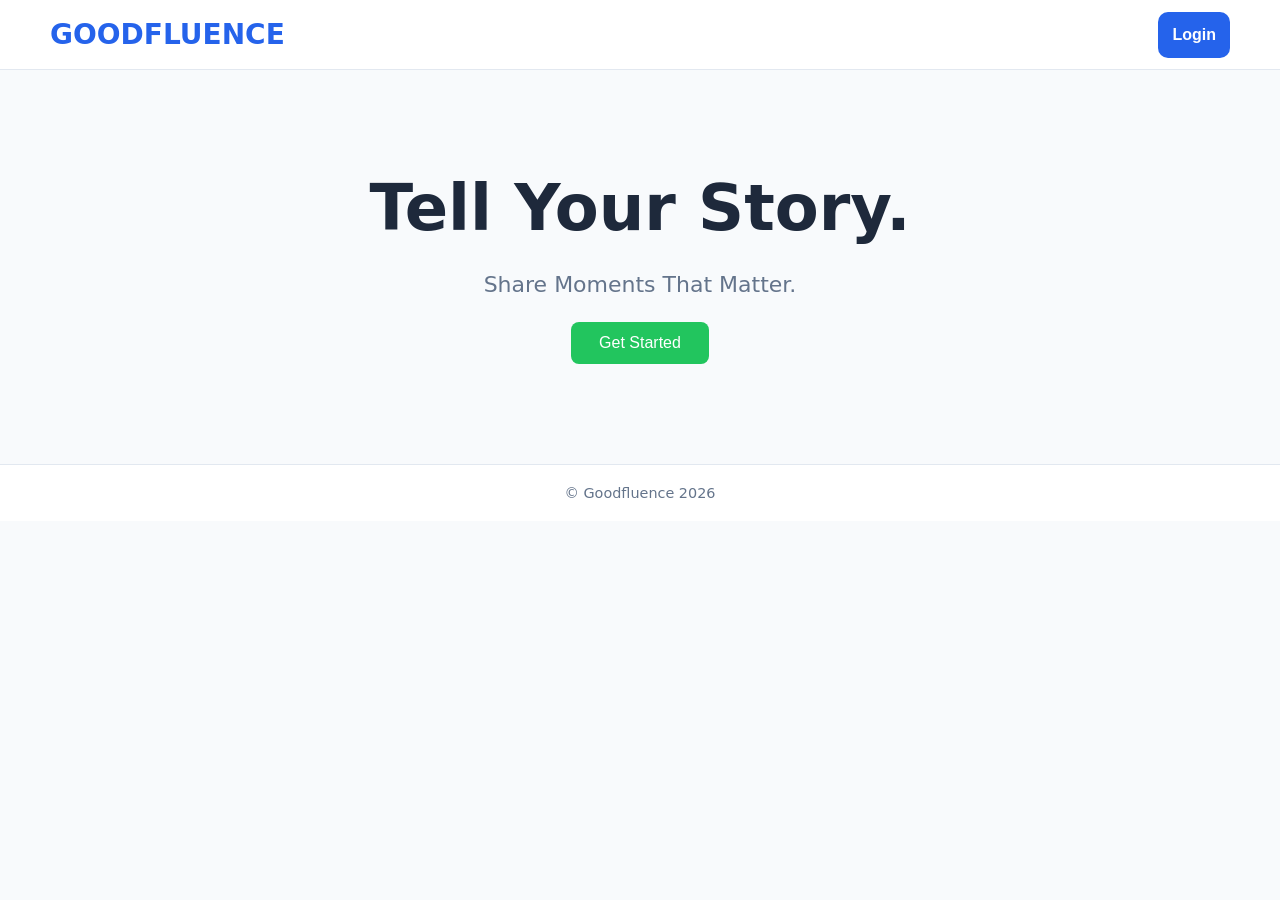
<file: index.html>
<!DOCTYPE html>
<html lang="en">
<head>
    <meta charset="UTF-8">
    <meta name="viewport" content="width=device-width, initial-scale=1.0">
    <title>Goodfluence</title>
    <link rel="stylesheet" href="css/style.css">
</head>
<script src="js/script.js"></script>
<body>
    <nav class="navbar">
        <span class="logo">GOODFLUENCE</span>
        <a href="login.html">
            <button class="btn btn-primary">Login</button>
        </a>
    </nav>
    <section class="hero">
        <div class="hero-content">
            <h1>
                Tell Your Story.
            </h1>
            <p>Share Moments That Matter.</p>
            <a href="login.html">
                <button class="btn btn-secondary">Get Started</button>
            </a>
        </div>
    </section>
    <footer>&copy; Goodfluence 2026</footer>
</body>
</html>
</file>
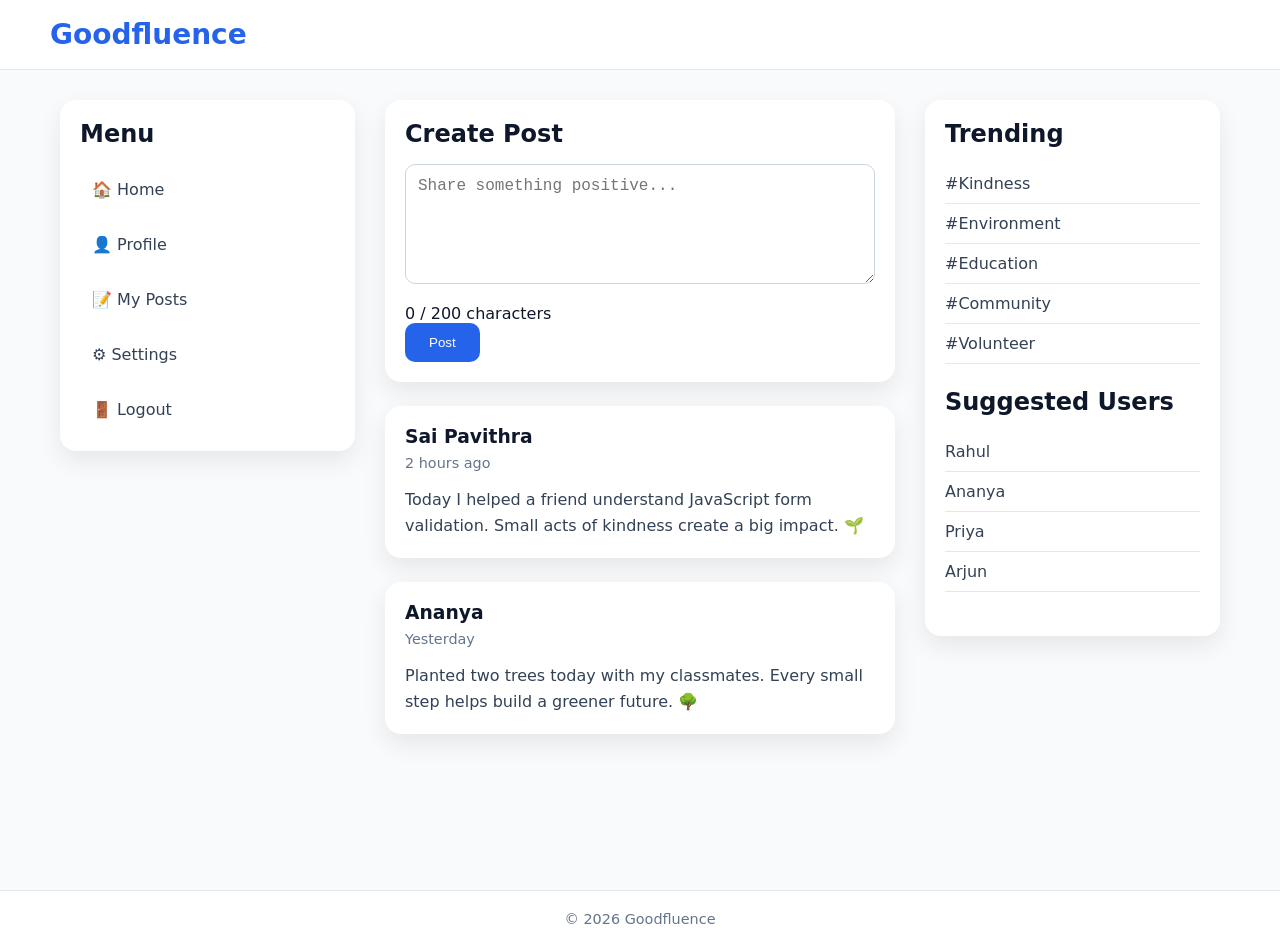
<file: home.html>
<!DOCTYPE html>
<html lang="en">
<head>
    <meta charset="UTF-8">
    <meta name="viewport" content="width=device-width, initial-scale=1.0">
    <title>Register | Goodfluence</title>
    <link rel="stylesheet" href="css/style.css">
</head>

<body>
    <nav class="navbar">
        <!-- logo -->
         <a href="index.html" class="logo">Goodfluence</a>
    </nav>
    <main>
        <aside class="left-sidebar">
            <h2>Menu</h2>

                <nav class="sidebar-nav">
                    <a href="#">🏠 Home</a>
                    <a href="#">👤 Profile</a>
                    <a href="#">📝 My Posts</a>
                    <a href="#">⚙️ Settings</a>
                    <a href="index.html">🚪 Logout</a>
                </nav>
        </aside>

        <section class="feed">
            <div class="create-post">

                <h2>Create Post</h2>

                <textarea id="post-input" placeholder="Share something positive..." rows="4"></textarea>
                <p id="character-count">0 / 200 characters</p>
                <button id="post-button" type="button">
                    Post
                </button>

            </div>

            <div id="posts-container">
                <div class="post-card">

                    <h3>Sai Pavithra</h3>

                    <p class="post-time">
                        2 hours ago
                    </p>

                    <p>
                        Today I helped a friend understand JavaScript form validation. Small acts of kindness create a big impact. 🌱
                    </p>

                </div>

                <div class="post-card">

                    <h3>Ananya</h3>

                    <p class="post-time">
                        Yesterday
                    </p>

                    <p>
                        Planted two trees today with my classmates. Every small step helps build a greener future. 🌳
                    </p>

                </div>
            </div>
        </section>

        <aside class="right-sidebar">
            <h2>Trending</h2>

            <ul class="trending-list">
                <li>#Kindness</li>
                <li>#Environment</li>
                <li>#Education</li>
                <li>#Community</li>
                <li>#Volunteer</li>
            </ul>

            <h2>Suggested Users</h2>

            <ul class="suggested-users">
                <li>Rahul</li>
                <li>Ananya</li>
                <li>Priya</li>
                <li>Arjun</li>
            </ul>
        </aside>
    </main>
    <footer>
        <!-- footer -->
         &copy; 2026 Goodfluence
    </footer>
    
    <script src="js/script.js"></script>

</body>
</html>
</file>
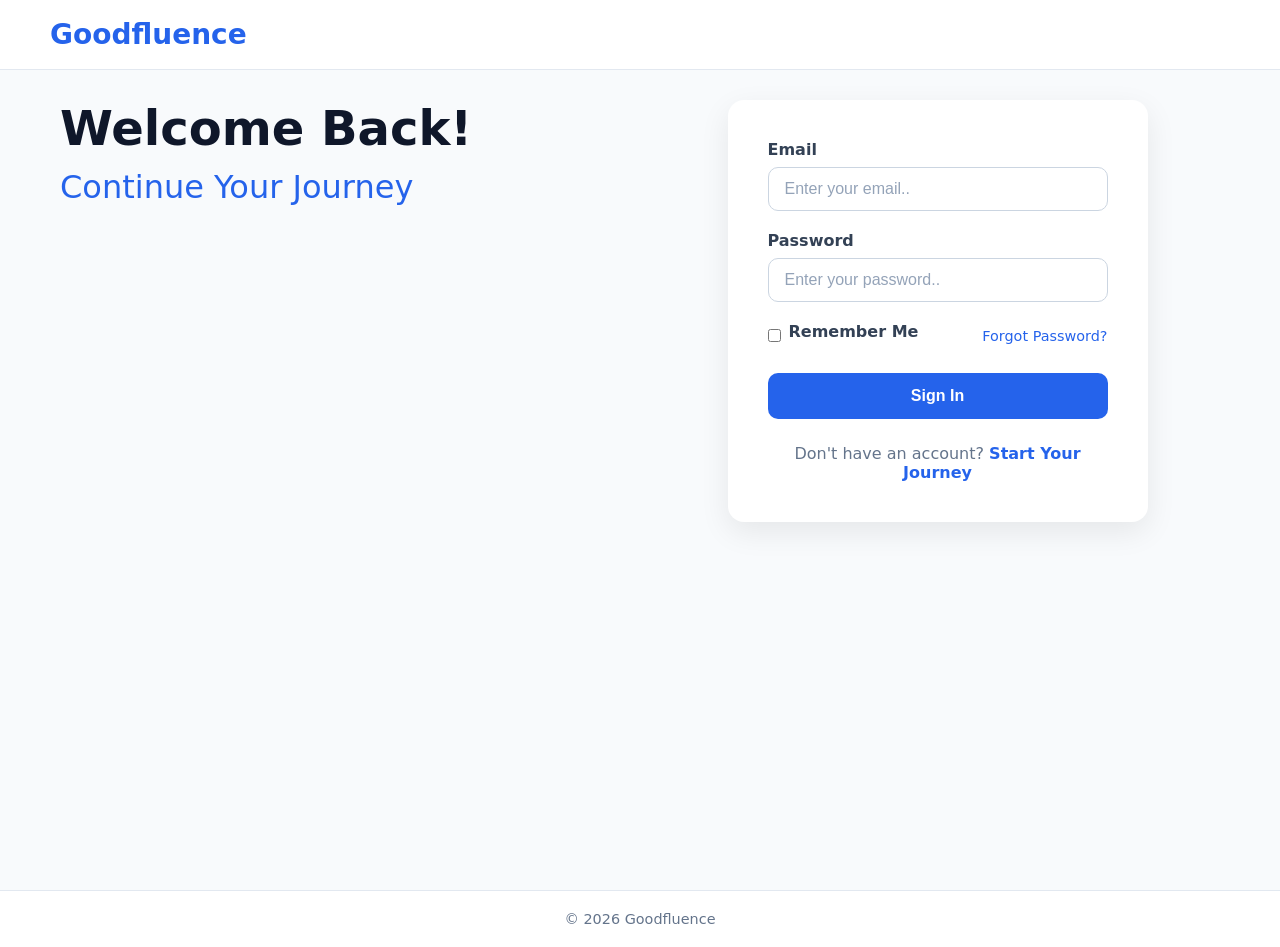
<file: login.html>
<!DOCTYPE html>
<html lang="en">
<head>
    <meta charset="UTF-8">
    <meta name="viewport" content="width=device-width, initial-scale=1.0">
    <title>Login | Goodfluence</title>
    <link rel="stylesheet" href="css/style.css">
</head>


<body>
    <nav class="navbar">
        <!-- logo -->
         <a href="index.html" class="logo">Goodfluence</a>
    </nav>
    <main>
        <!-- left side content -->
        <section class="left-section">
            <h1>Welcome Back!</h1>
            <h2>Continue Your Journey</h2>
        </section>

        <!-- right side content -->
        <section class="right-section">
            <form class="login-form" id="login-form">

                <label for="email">Email</label>
                <input 
                    type="email" 
                    id="email" 
                    name="email" 
                    placeholder="Enter your email..">

                <label for="password">Password</label>
                <input 
                    type="password" 
                    id="password" 
                    name="password"
                    placeholder="Enter your password..">

                    <div class="options">
                        <div class="remember">
                            <input
                                type="checkbox"
                                id="remember">
                            <label for="remember">
                                Remember Me
                            </label>
                        </div>
                    <a href="#">
                        Forgot Password?
                    </a>
                </div>

                <p id="message"></p>
                
                <button class="btn btn-primary" type="submit">Sign In</button>

                <p class="register-text">
                    Don't have an account?
                    <a href="register.html">
                        Start Your Journey
                    </a>
                </p>

            </form>
        </section>
    </main>
    <footer>
        <!-- footer -->
         &copy; 2026 Goodfluence
    </footer>

    <script src="js/script.js"></script>
</body>
</html>
</file>
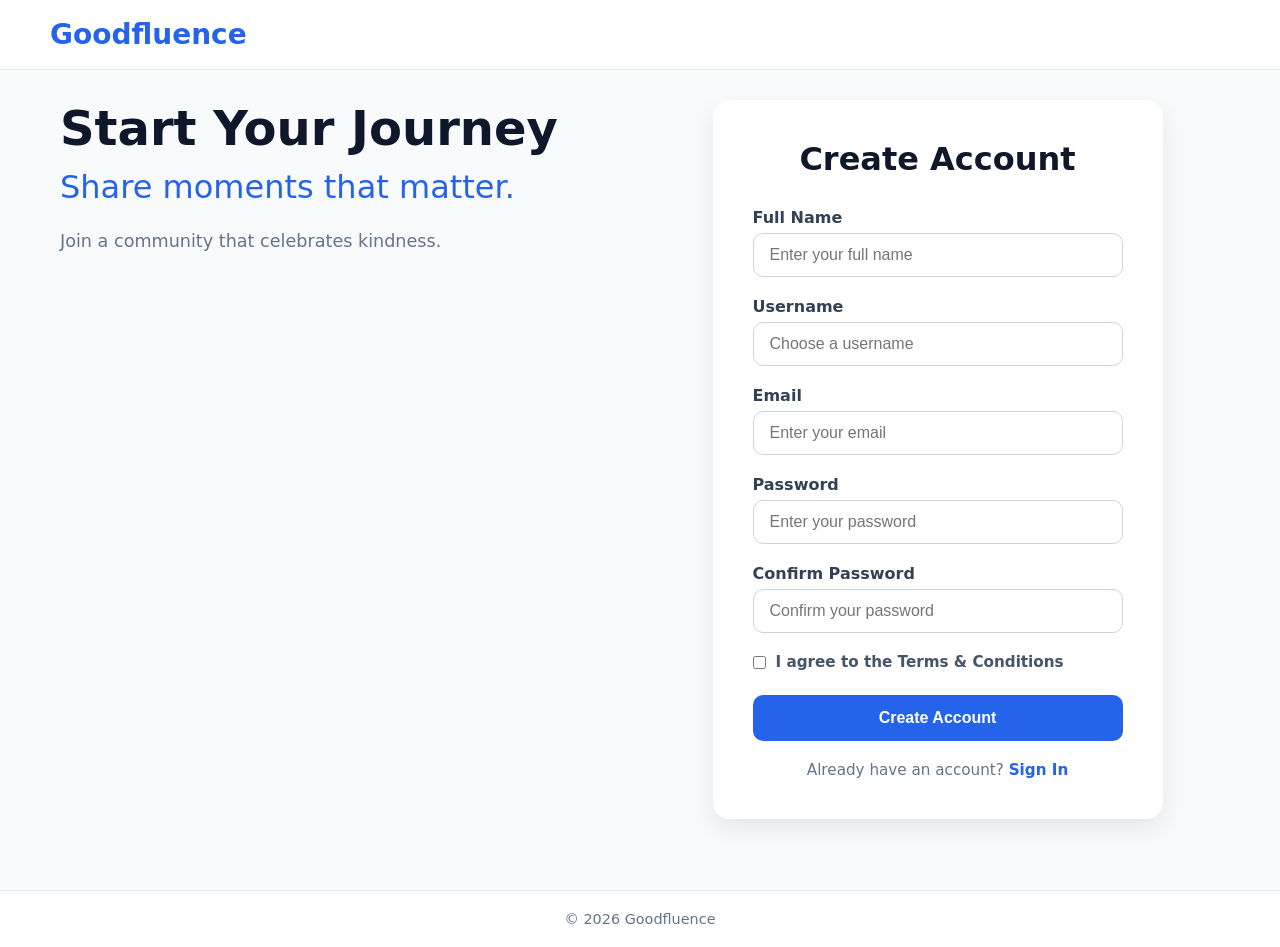
<file: register.html>
<!DOCTYPE html>
<html lang="en">
<head>
    <meta charset="UTF-8">
    <meta name="viewport" content="width=device-width, initial-scale=1.0">
    <title>Register | Goodfluence</title>
    <link rel="stylesheet" href="css/style.css">
</head>

<body>
    <nav class="navbar">
        <!-- logo -->
         <a href="index.html" class="logo">Goodfluence</a>
    </nav>
    <main>
        <!-- left side content -->
        <section class="left-section">
            <h1>Start Your Journey</h1>
            <h2>Share moments that matter.</h2>
            <p>
                Join a community that celebrates kindness.
            </p>
        </section>

        <!-- right side content -->
        <section class="right-section">

            <form class="register-form" id="register-form">
                <h2>Create Account</h2>
                <label for="full-name">Full Name</label>
                <input 
                    type="text" 
                    id="full-name" 
                    name="full-name" 
                    placeholder="Enter your full name"
                    autocomplete="name"
                    required>

                <label for="username">Username</label>
                <input 
                    type="text" 
                    id="username" 
                    name="username" 
                    placeholder="Choose a username"
                    autocomplete="username"
                    required>

                <label for="email">Email</label>
                <input 
                    type="email" 
                    id="email" 
                    name="email" 
                    placeholder="Enter your email"
                    autocomplete="email"
                    required>

                <label for="password">Password</label>
                <input 
                    type="password" 
                    id="password" 
                    name="password"
                    placeholder="Enter your password"
                    autocomplete="new-password"
                    required>

                <label for="confirm-password">Confirm Password</label>
                <input 
                    type="password" 
                    id="confirm-password" 
                    name="confirm-password"
                    placeholder="Confirm your password"
                    autocomplete="new-password"
                    required>

                <div class="options">
                    <div class="terms">
                        <input
                            type="checkbox"
                            id="terms"
                            required>
                        <label for="terms">
                            I agree to the Terms & Conditions
                        </label>
                    </div>
                </div>

                <p id="message"></p>

                <button class="btn-primary" type="submit">
                    Create Account
                </button>
                <p class="login-link">
                    Already have an account?
                    <a href="login.html">
                        Sign In
                    </a>
                </p>
            </form>
        </section>
    </main>
    <footer>
        <!-- footer -->
         &copy; 2026 Goodfluence
    </footer>
    
    <script src="js/script.js"></script>

</body>
</html>
</file>
<file: css/style.css>
/* Landing Page CSS */

/* Hero section */
.hero{
    display: flex;
    justify-content: center;
    height: calc(100vh - navbar-height);
    background-color: #f4f4f4;
    text-align: center;
    align-items: center;
    padding: 100px 20px;
    background:#F8FAFC;
}

.hero h1{
    font-size:64px;
    font-weight:800;
    line-height:1.2;
    color:#1E293B;
}

.hero p{
    font-size:22px;
    color:#64748B;
    margin:25px 0;
}

.hero-content{
    max-width:700px;
    margin:auto;
}
/* NavBar section */
.navbar{
    display: flex;
    justify-content: space-between;
    align-items: center;
    padding: 1 rem 2rem;
    background:#FFFFFF;
    color: white;
    border-bottom:1px solid #E2E8F0;
    height:70px;
    padding:0 60px;
}

body{
    margin: 0;
    padding: 0;
    font-family: system-ui, -apple-system, BlinkMacSystemFont, 'Segoe UI', Roboto, Oxygen, Ubuntu, Cantarell, 'Open Sans', 'Helvetica Neue', sans-serif;
    background:#F8FAFC;
    color:#1E293B;
}

button{
    transition:.3s ease;
}

.btn {
    padding: 12px 28px;
    border: none;
    border-radius: 8px;
    cursor: pointer;
    font-size: 16px;
    transition: 0.3s ease;
}

.btn-primary {
    background: #2563EB;
    color: white;
}

.btn-secondary {
    background: #22C55E;
    color: white;
}

.btn-primary:hover{
    background:#1D4ED8;
    transform:translateY(-2px);
    box-shadow:0 8px 20px rgba(37,99,235,.3);
}

.btn-secondary:hover{
    background:#16A34A;
    transform:translateY(-3px);
    box-shadow:0 10px 25px rgba(34,197,94,.3);
}

.logo{
    font-size:28px;
    font-weight:700;
    color:#2563EB;
}

footer{
    padding:30px;
    text-align:center;
    background:white;
    color:#64748B;
    border-top:1px solid #E2E8F0;
}




/* Login Page CSS */
/* =========================
   NAVBAR
========================= */

*{
    margin: 0;
    padding: 0;
    box-sizing: border-box;
}

body{
    font-family: system-ui, -apple-system, BlinkMacSystemFont,
                 "Segoe UI", Roboto, Oxygen, Ubuntu, Cantarell,
                 "Open Sans", "Helvetica Neue", sans-serif;

    background-color: #F8FAFC;

    color: #0F172A;
}

.navbar{
    display: flex;
    justify-content: space-between;
    align-items: center;
    padding: 20px 50px;
    background-color: #FFFFFF;
    border-bottom: 1px solid #E2E8F0;
}

.logo{
    font-size: 1.75rem;
    font-weight: 700;
    color: #2563EB;
    text-decoration: none;
    transition: color 0.3s ease;
}

.logo:hover{
    color: #1D4ED8;
}

main{
    display: flex;
    justify-content: space-between;
    align-items: center;
    min-height: calc(100vh - 80px);
    padding: 0 60px;
    gap: 60px;
}

.left-section, .right-section{
    flex: 1;
}

.left-section{
    display: flex;
    flex-direction: column;
    justify-content: center;
}

.left-section h1{
    font-size: 3rem;
    color: #0F172A;
    margin-bottom: 12px;
}

.left-section h2{
    font-size: 2rem;
    font-weight: 500;
    color: #2563EB;
    margin-bottom: 20px;
}

.left-section p{
    font-size: 1.1rem;
    line-height: 1.8;
    color: #64748B;
    max-width: 450px;
}

.right-section{
    display: flex;
    justify-content: center;
    align-items: center;
}

.login-form{
    width: 100%;
    max-width: 420px;
    background-color: #FFFFFF;
    padding: 40px;
    border-radius: 16px;
    box-shadow: 0 10px 30px rgba(0,0,0,0.08);
}

.login-form h2{
    text-align: center;
    font-size: 2rem;
    color: #0F172A;
    margin-bottom: 30px;
}

.login-form label{
    display: block;
    font-weight: 600;
    margin-bottom: 8px;
    color: #334155;
}

.login-form input[type="email"], .login-form input[type="password"]{
    width: 100%;
    padding: 12px 16px;
    border: 1px solid #CBD5E1;
    border-radius: 10px;
    font-size: 1rem;
    margin-bottom: 20px;
    box-sizing: border-box;
}

.login-form input:focus{
    outline: none;
    border-color: #2563EB;
    box-shadow: 0 0 0 3px rgba(37,99,235,0.15);
}

.login-form input::placeholder{
    color: #94A3B8;
}

.options{
    display: flex;
    justify-content: space-between;
    align-items: center;
    margin-bottom: 25px;
}

.remember{
    display: flex;
    align-items: center;
    gap: 8px;
}

.options a{
    color: #2563EB;
    text-decoration: none;
    font-size: 0.9rem;
    font-weight: 500;
}

.options a:hover{
    text-decoration: underline;
}

.login-form button{
    width: 100%;
    padding: 14px;
    background-color: #2563EB;
    color: white;
    border: none;
    border-radius: 10px;
    font-size: 1rem;
    font-weight: 600;
    cursor: pointer;
    transition: all 0.3s ease;
}

.login-form button:hover{
    background-color: #1D4ED8;
}

.register-text{
    text-align: center;
    margin-top: 25px;
    color: #64748B;
}

.register-text a{
    color: #2563EB;
    text-decoration: none;
    font-weight: 600;
}

.register-text a:hover{
    text-decoration: underline;
}

footer{
    text-align: center;
    padding: 20px;
    color: #64748B;
    font-size: 0.9rem;
    border-top: 1px solid #E2E8F0;
}


/* Register Page CSS */

.navbar{
    display: flex;
    justify-content: space-between;
    align-items: center;
    padding: 20px 50px;
    background-color: #FFFFFF;
    border-bottom: 1px solid #E2E8F0;
}

.logo{
    font-size: 1.75rem;
    font-weight: 700;
    color: #2563EB;
    text-decoration: none;
    transition: color 0.3s ease;
}

.logo:hover{
    color: #1D4ED8;
}

main{
    display: flex;
    justify-content: space-between;
    align-items: center;
    min-height: calc(100vh - 80px);
    padding: 0 60px;
    gap: 60px;
}

.left-section{
    display: flex;
    flex-direction: column;
    justify-content: center;
}

.left-section h1{
    font-size: 3rem;
    color: #0F172A;
    margin-bottom: 12px;
}

.left-section h2{
    font-size: 2rem;
    font-weight: 500;
    color: #2563EB;
    margin-bottom: 20px;
}

.left-section p{
    font-size: 1.1rem;
    line-height: 1.8;
    color: #64748B;
    max-width: 450px;
}

.register-form{
    display: flex;
    flex-direction: column;
    background-color: #FFFFFF;
    padding: 40px;
    border-radius: 16px;
    box-shadow: 0 10px 25px rgba(0, 0, 0, 0.08);
    width: 100%;
    max-width: 450px;
}

.register-form h2{
    text-align: center;
    font-size: 2rem;
    color: #0F172A;
    margin-bottom: 30px;
}

.register-form label{
    font-weight: 600;
    color: #334155;
    margin-bottom: 6px;
}

.register-form input[type="text"],
.register-form input[type="email"],
.register-form input[type="password"]{
    width: 100%;
    padding: 12px 16px;
    border: 1px solid #CBD5E1;
    border-radius: 10px;
    font-size: 1rem;
    margin-bottom: 20px;
    box-sizing: border-box;
}

.options{
    margin-bottom: 24px;
}

.terms{
    display: flex;
    align-items: center;
    gap: 10px;
}

.terms input{
    width: auto;
    margin: 0;
}

.terms label{
    margin: 0;
    font-size: 0.95rem;
    color: #475569;
}

.btn-primary{
    width: 100%;
    padding: 14px;
    border: none;
    border-radius: 10px;
    font-size: 1rem;
    font-weight: 600;
    cursor: pointer;
    transition: background-color 0.3s ease;
}

.login-link{
    margin-top: 20px;
    text-align: center;
    color: #64748B;
    font-size: 0.95rem;
}

.login-link a{
    color: #2563EB;
    text-decoration: none;
    font-weight: 600;
    transition: color 0.3s ease;
}

.login-link a:hover{
    color: #1D4ED8;
    text-decoration: underline;
}

/* ==========================
   Responsive Design
========================== */

@media (max-width:768px){

    main{
        flex-direction: column;
        padding: 20px;
    }

    .left-section{
        padding: 30px;
    }

    .left-section h1{
        font-size: 2.3rem;
    }

    .left-section h2{
        font-size: 1.6rem;
    }
    
    .options{
        flex-direction: column;
        align-items: flex-start;
        gap: 12px;
    }

}

main {
    display: flex;
    gap: 30px;
    padding: 30px 60px;
    align-items: flex-start;
}

.left-sidebar {
    flex: 1;
}

.feed {
    flex: 2;
}

.right-sidebar {
    flex: 1;
}

.left-sidebar {
    background-color: #ffffff;
    padding: 20px;
    border-radius: 16px;
    box-shadow: 0 10px 25px rgba(0, 0, 0, 0.08);
    position: sticky;
    top: 100px;
}

.left-sidebar h2 {
    margin-bottom: 20px;
    color: #0F172A;
}

.sidebar-nav {
    display: flex;
    flex-direction: column;
    gap: 12px;
}

.sidebar-nav a {
    text-decoration: none;
    color: #334155;
    padding: 12px;
    border-radius: 10px;
    transition: background-color 0.3s ease;
}

.sidebar-nav a:hover {
    background-color: #E0F2FE;
    color: #2563EB;
}

.create-post {
    background-color: #ffffff;
    padding: 20px;
    border-radius: 16px;
    box-shadow: 0 10px 25px rgba(0, 0, 0, 0.08);
    margin-bottom: 24px;
}

.create-post h2 {
    margin-bottom: 16px;
    color: #0F172A;
}

.create-post textarea {
    width: 100%;
    min-height: 120px;
    padding: 12px;
    border: 1px solid #CBD5E1;
    border-radius: 10px;
    resize: vertical;
    font-size: 1rem;
    margin-bottom: 16px;
    outline: none;
}

.create-post textarea:focus {
    border-color: #2563EB;
}

.create-post button {
    background-color: #2563EB;
    color: white;
    border: none;
    padding: 12px 24px;
    border-radius: 10px;
    cursor: pointer;
    transition: background-color 0.3s ease;
}

.create-post button:hover {
    background-color: #1D4ED8;
}

.post-card {
    background-color: #ffffff;
    padding: 20px;
    border-radius: 16px;
    box-shadow: 0 10px 25px rgba(0, 0, 0, 0.08);
    margin-bottom: 24px;
}

.post-card h3 {
    color: #0F172A;
    margin-bottom: 8px;
}

.post-time {
    color: #64748B;
    font-size: 0.9rem;
    margin-bottom: 16px;
}

.post-card p:last-child {
    color: #334155;
    line-height: 1.6;
}

.post-card:hover {
    transform: translateY(-4px);
    transition: 0.3s ease;
}

.right-sidebar {
    background-color: #ffffff;
    padding: 20px;
    border-radius: 16px;
    box-shadow: 0 10px 25px rgba(0, 0, 0, 0.08);
    position: sticky;
    top: 100px;
}

.right-sidebar h2 {
    color: #0F172A;
    margin-bottom: 16px;
}

.trending-list,
.suggested-users {
    list-style: none;
    padding: 0;
    margin-bottom: 24px;
}

.trending-list li,
.suggested-users li {
    padding: 10px 0;
    border-bottom: 1px solid #E2E8F0;
    color: #334155;
}

.trending-list li:hover,
.suggested-users li:hover {
    color: #2563EB;
    cursor: pointer;
}

@media (max-width: 992px) {

    main {
        flex-direction: column;
        padding: 30px;
    }

    .left-sidebar,
    .feed,
    .right-sidebar {
        width: 100%;
    }

    .left-sidebar,
    .right-sidebar {
        position: static;
    }

}

@media (max-width: 576px) {

    main {
        padding: 20px;
        gap: 20px;
    }

    .create-post,
    .post-card,
    .left-sidebar,
    .right-sidebar {
        padding: 16px;
    }

    .create-post button {
        width: 100%;
    }

}

.delete-post {
    margin-top: 16px;
    background-color: #EF4444;
    color: white;
    border: none;
    padding: 10px 18px;
    border-radius: 8px;
    cursor: pointer;
    transition: background-color 0.3s ease;
}

.delete-post:hover {
    background-color: #DC2626;
}

.like-post {
    margin-top: 16px;
    margin-right: 10px;
    background-color: #E2E8F0;
    color: #334155;
    border: none;
    padding: 10px 18px;
    border-radius: 8px;
    cursor: pointer;
    transition: all 0.3s ease;
}

.comment-section {
    margin-top: 20px;
    padding-top: 16px;
    border-top: 1px solid #E2E8F0;
}

.comment-input {
    width: 70%;
    padding: 10px 12px;
    border: 1px solid #CBD5E1;
    border-radius: 8px;
    outline: none;
    font-size: 0.9rem;
}

.comment-input:focus {
    border-color: #2563EB;
}

.comment-button {
    margin-left: 8px;
    padding: 10px 16px;
    background-color: #2563EB;
    color: white;
    border: none;
    border-radius: 8px;
    cursor: pointer;
    transition: background-color 0.3s ease;
}

.comment-button:hover {
    background-color: #1D4ED8;
}

.comments-container {
    margin-top: 16px;
}

.comments-container p {
    background-color: #F8FAFC;
    padding: 10px 12px;
    border-radius: 8px;
    margin-bottom: 8px;
    color: #334155;
}
</file>
